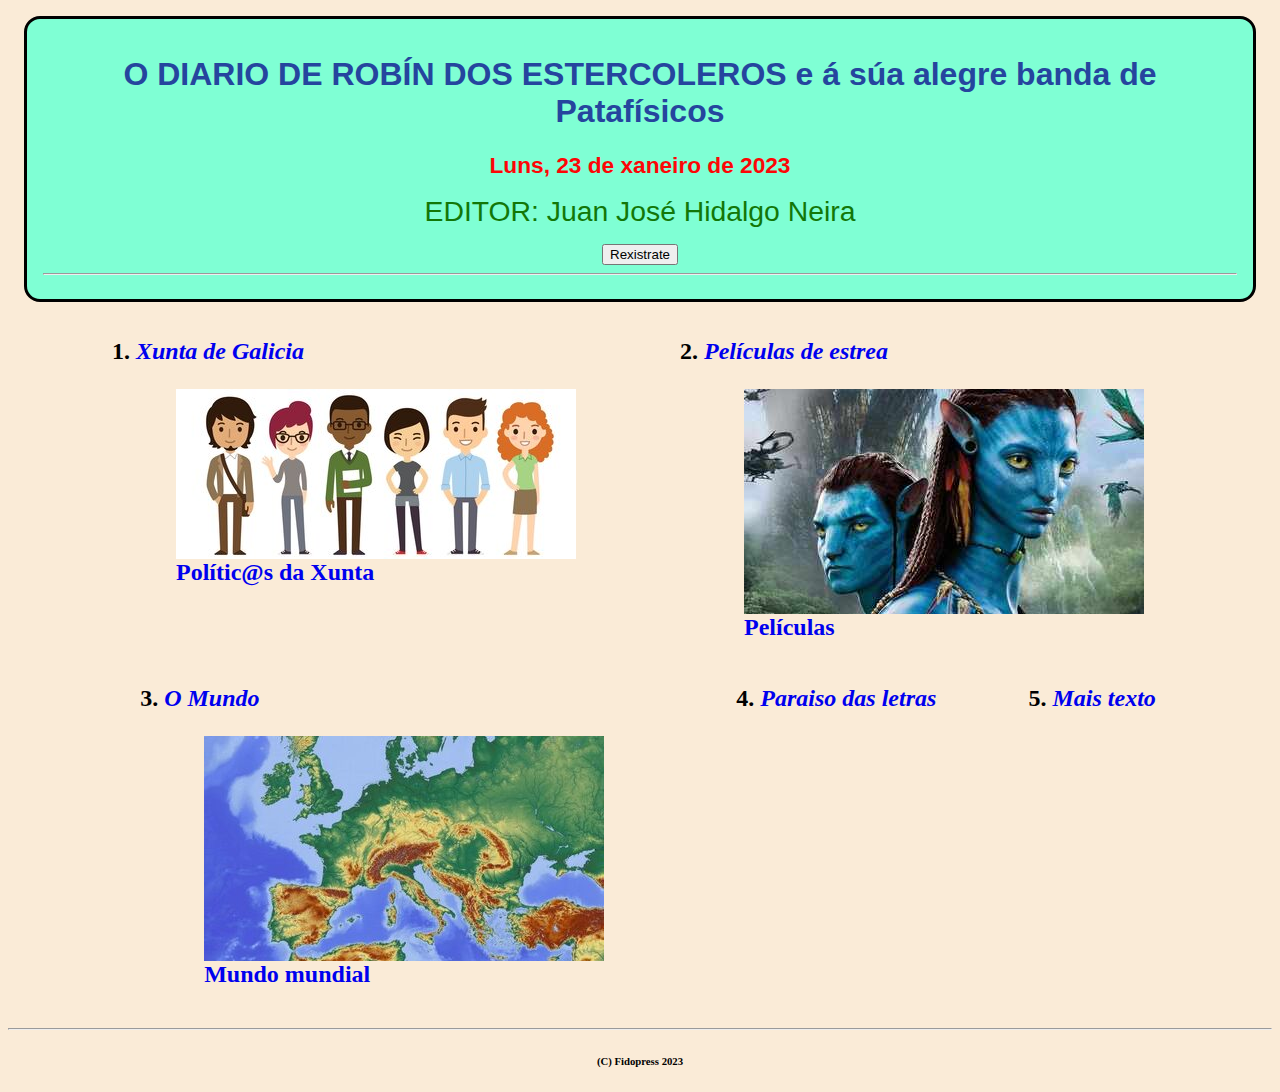
<file: index.html>
<!DOCTYPE html>
<html lang="en">
<head>
    <meta charset="UTF-8">
    <meta http-equiv="X-UA-Compatible" content="IE=edge">
    <meta name="viewport" content="width=device-width, initial-scale=1.0">
    <link rel="stylesheet" href="style.css">
    <title>Portada</title>
</head>
<body>
    <main>

        <header>
        <h1>O DIARIO DE ROBÍN DOS ESTERCOLEROS e á súa alegre banda de Patafísicos</h1>
        <p><time datetime="2023-01-23"> Luns, 23 de xaneiro de 2023</time></p>
        <p><author class="ED">EDITOR: Juan José Hidalgo Neira</author></p>
            <a href="rexistro.html"><button>Rexistrate</button></a>
        <hr/>
        </header>

        <nav>
        <ol class="lista">
            <article>
                <h2><li><a href="nova1.html">Xunta de Galicia
                    <figure>
                        <img src="./personas.jpeg"
                             alt="Xente">
                        <figcaption>Polític@s da Xunta</figcaption>
                    </figure>
                </a></li></h2>
                
            </article>

            <article>
                <h2><li><a href="nova2.html">Películas de estrea
                    <figure>
                        <img src="./peli.jpg"
                             alt="Avatar">
                        <figcaption>Películas</figcaption>
                    </figure>
                </a></li></h2>
                
            </article>
         
            <article>
                <h2><li><a href="nova3.html">O Mundo
                    <figure>
                        <img src="./mapa.jpg"
                             alt="mapa">
                        <figcaption>Mundo mundial</figcaption>
                    </figure>
                </a></li></h2>
               
            </article>

            <article>
                <h2><li><a href="nova4.html"> Paraiso das letras</a></h2></li>
            </article>
            
            <article>
                <h2><li><a href="nova5.html"> Mais texto</a></h2></li>
            </article>

        </ol>

    </nav>  

        
    </main>

    <footer>
        <hr/>
        <h6>(C) Fidopress 2023</h6>
    </footer>
    
</body>
</html>
</file>
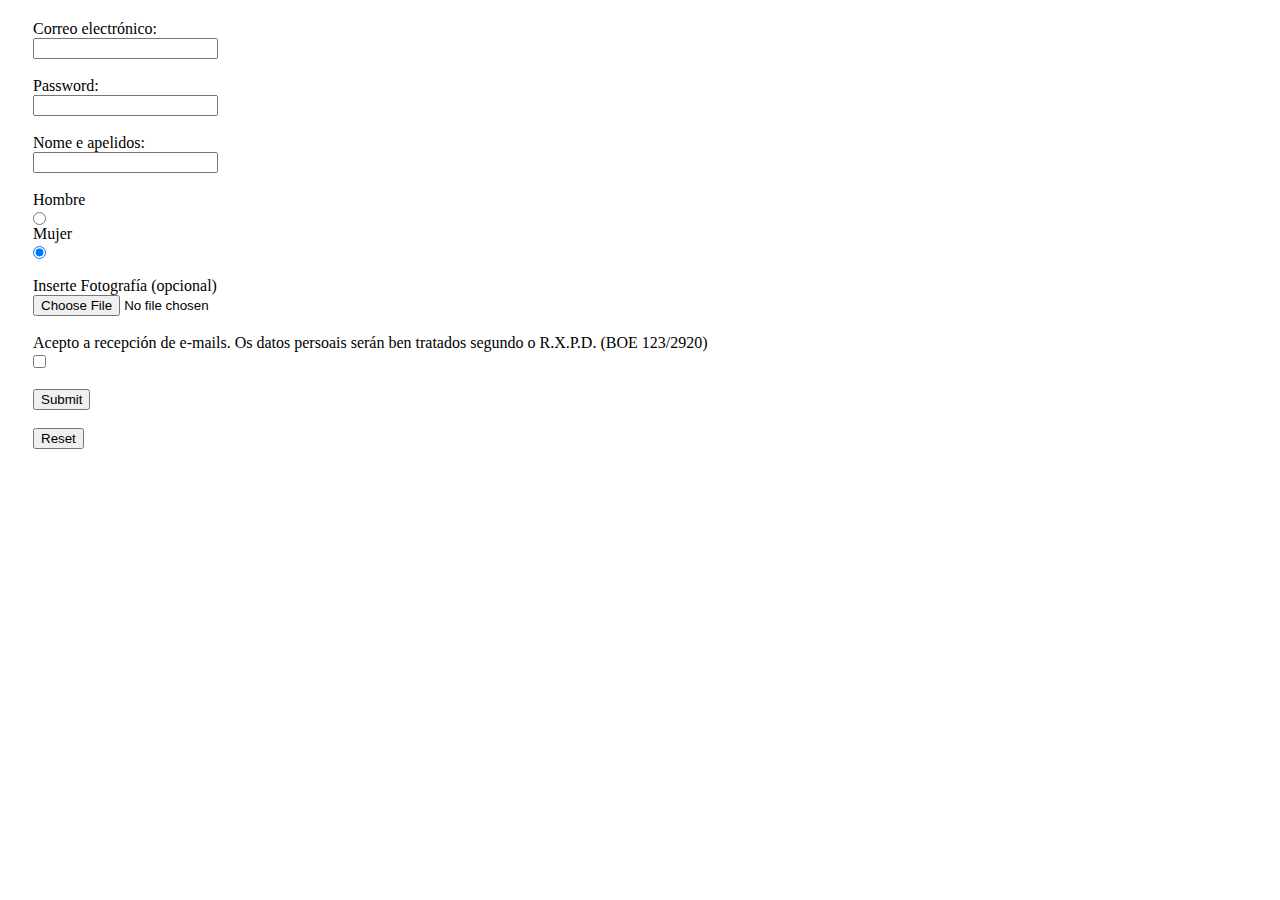
<file: alta.html>
<!DOCTYPE html>
<html lang="en">
<head>
    <meta charset="UTF-8">
    <meta http-equiv="X-UA-Compatible" content="IE=edge">
    <meta name="viewport" content="width=device-width, initial-scale=1.0">
    <title>Formulario de Alta</title>
    <link rel="stylesheet" href="styleRex.css">
</head>
<body>
    <form name="alta">
        <label for="correo">Correo electrónico:</label>
        <input type="email" required name="correo"></input>
        <br/>
        <label for="clave">Password:</label>
        <input type="password" required id="clave" name="clave"></input>
        <br/>
        <label for="nome">Nome e apelidos:</label>
        <input type="text" required name="nome"></input>
        <br/>
        
        Hombre <input type="radio" name="sexo" value="hombre"> Mujer<input type="radio" checked name="sexo" value="mujer">
        <br/>

        Inserte Fotografía (opcional) <input name="foto" type="file"></input>
        <br/>

        Acepto a recepción de e-mails. Os datos persoais serán ben tratados segundo o R.X.P.D. (BOE 123/2920) <input name="e" type="checkbox">
        <br/>

        <input type="submit"></input>
        <br/>
        <input type="reset"></input>
    
    </form>
</body>
</html>
</file>
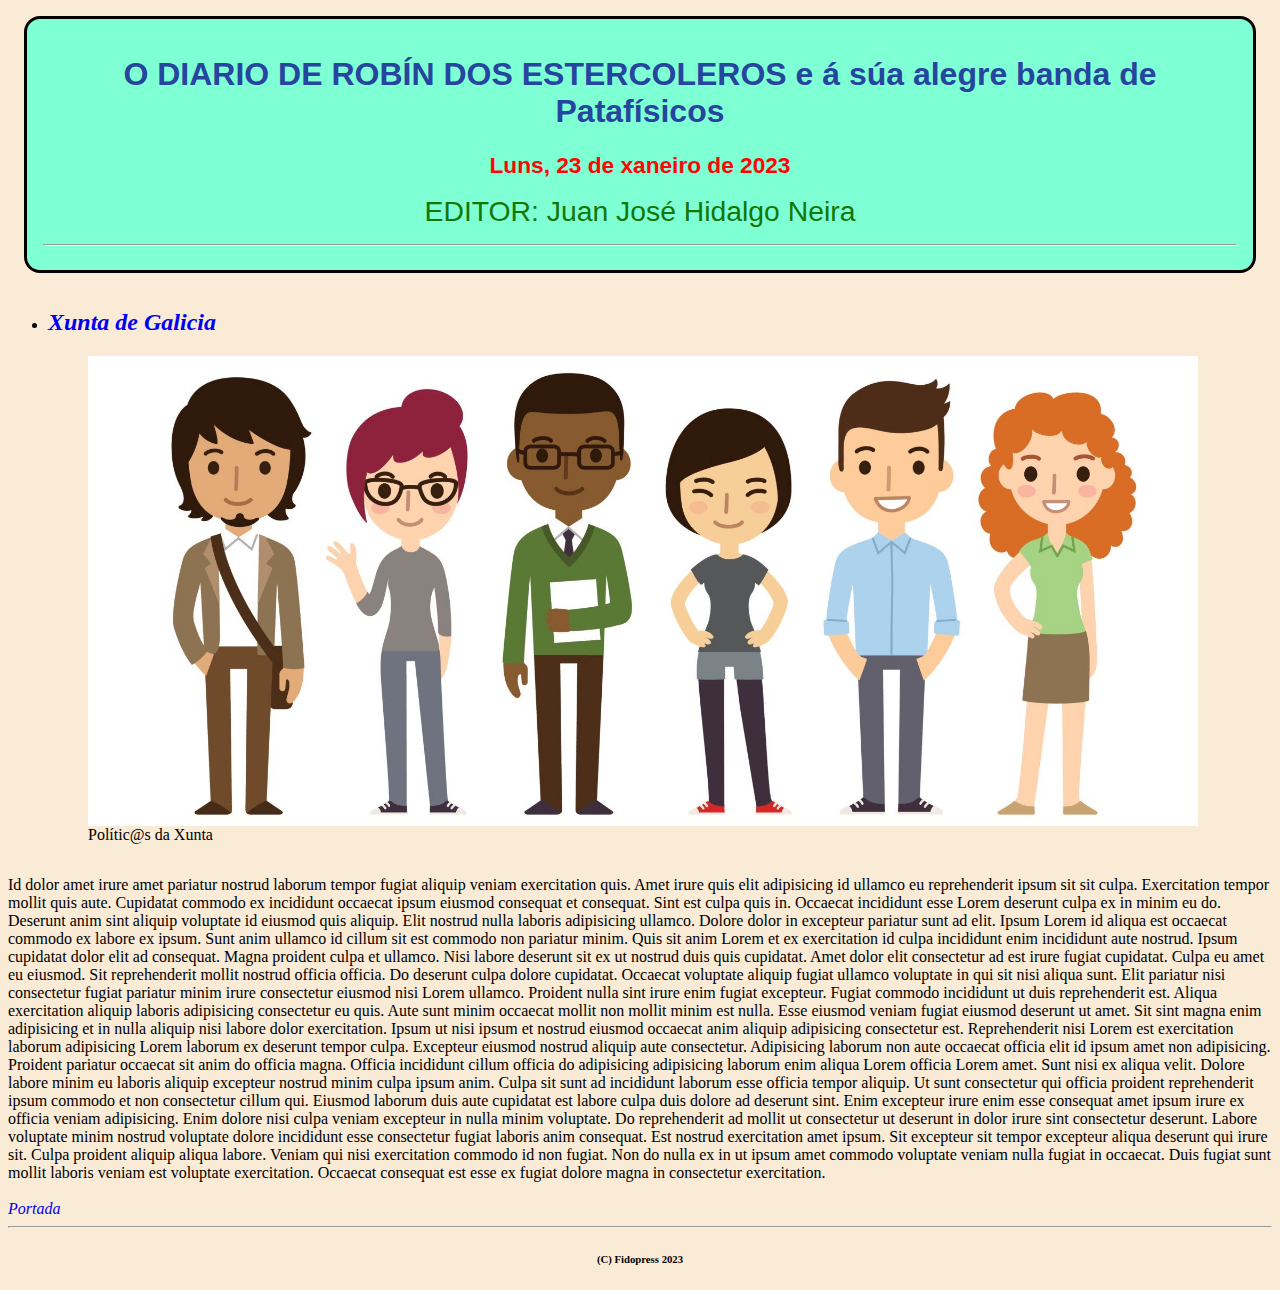
<file: nova1.html>
<!DOCTYPE html>
<html lang="en">
<head>
    <meta charset="UTF-8">
    <meta http-equiv="X-UA-Compatible" content="IE=edge">
    <meta name="viewport" content="width=device-width, initial-scale=1.0">
    <link rel="stylesheet" href="style.css">
    <title>Xunteiros</title>
</head>
<body>
        <main>
    
            <header>
                <h1>O DIARIO DE ROBÍN DOS ESTERCOLEROS e á súa alegre banda de Patafísicos</h1>
                <p><time datetime="2023-01-23"> Luns, 23 de xaneiro de 2023</time></p>
                <p><author class="ED">EDITOR: Juan José Hidalgo Neira</author>
                <hr/>
            </header>
        
            
                <ul class="lista">
                    <article>
                        <li><h2><a href="nova1.html">Xunta de Galicia</a></h2></li>
                        <figure>
                        <img src="./personasG.jpeg" width="97%" height="97%"
                            alt="Xente">
                        <figcaption>Polític@s da Xunta</figcaption>
                        </figure>
                    </article>
                </ul>  
            
            
            <div>
                Id dolor amet irure amet pariatur nostrud laborum tempor fugiat aliquip veniam exercitation quis. Amet irure quis elit adipisicing id ullamco eu reprehenderit ipsum sit sit culpa. Exercitation tempor mollit quis aute. Cupidatat commodo ex incididunt occaecat ipsum eiusmod consequat et consequat. Sint est culpa quis in.

Occaecat incididunt esse Lorem deserunt culpa ex in minim eu do. Deserunt anim sint aliquip voluptate id eiusmod quis aliquip. Elit nostrud nulla laboris adipisicing ullamco. Dolore dolor in excepteur pariatur sunt ad elit. Ipsum Lorem id aliqua est occaecat commodo ex labore ex ipsum.

Sunt anim ullamco id cillum sit est commodo non pariatur minim. Quis sit anim Lorem et ex exercitation id culpa incididunt enim incididunt aute nostrud. Ipsum cupidatat dolor elit ad consequat.

Magna proident culpa et ullamco. Nisi labore deserunt sit ex ut nostrud duis quis cupidatat. Amet dolor elit consectetur ad est irure fugiat cupidatat. Culpa eu amet eu eiusmod. Sit reprehenderit mollit nostrud officia officia. Do deserunt culpa dolore cupidatat.

Occaecat voluptate aliquip fugiat ullamco voluptate in qui sit nisi aliqua sunt. Elit pariatur nisi consectetur fugiat pariatur minim irure consectetur eiusmod nisi Lorem ullamco. Proident nulla sint irure enim fugiat excepteur. Fugiat commodo incididunt ut duis reprehenderit est. Aliqua exercitation aliquip laboris adipisicing consectetur eu quis.

Aute sunt minim occaecat mollit non mollit minim est nulla. Esse eiusmod veniam fugiat eiusmod deserunt ut amet. Sit sint magna enim adipisicing et in nulla aliquip nisi labore dolor exercitation. Ipsum ut nisi ipsum et nostrud eiusmod occaecat anim aliquip adipisicing consectetur est.

Reprehenderit nisi Lorem est exercitation laborum adipisicing Lorem laborum ex deserunt tempor culpa. Excepteur eiusmod nostrud aliquip aute consectetur. Adipisicing laborum non aute occaecat officia elit id ipsum amet non adipisicing. Proident pariatur occaecat sit anim do officia magna.

Officia incididunt cillum officia do adipisicing adipisicing laborum enim aliqua Lorem officia Lorem amet. Sunt nisi ex aliqua velit. Dolore labore minim eu laboris aliquip excepteur nostrud minim culpa ipsum anim. Culpa sit sunt ad incididunt laborum esse officia tempor aliquip. Ut sunt consectetur qui officia proident reprehenderit ipsum commodo et non consectetur cillum qui. Eiusmod laborum duis aute cupidatat est labore culpa duis dolore ad deserunt sint. Enim excepteur irure enim esse consequat amet ipsum irure ex officia veniam adipisicing.

Enim dolore nisi culpa veniam excepteur in nulla minim voluptate. Do reprehenderit ad mollit ut consectetur ut deserunt in dolor irure sint consectetur deserunt. Labore voluptate minim nostrud voluptate dolore incididunt esse consectetur fugiat laboris anim consequat. Est nostrud exercitation amet ipsum. Sit excepteur sit tempor excepteur aliqua deserunt qui irure sit. Culpa proident aliquip aliqua labore.

Veniam qui nisi exercitation commodo id non fugiat. Non do nulla ex in ut ipsum amet commodo voluptate veniam nulla fugiat in occaecat. Duis fugiat sunt mollit laboris veniam est voluptate exercitation. Occaecat consequat est esse ex fugiat dolore magna in consectetur exercitation.
            </div>

            <br/>

    <a href="index.html">Portada</a>

    <footer>
        <hr/>
        <h6>(C) Fidopress 2023</h6>
    </footer>
    
</body>
</html>
</file>
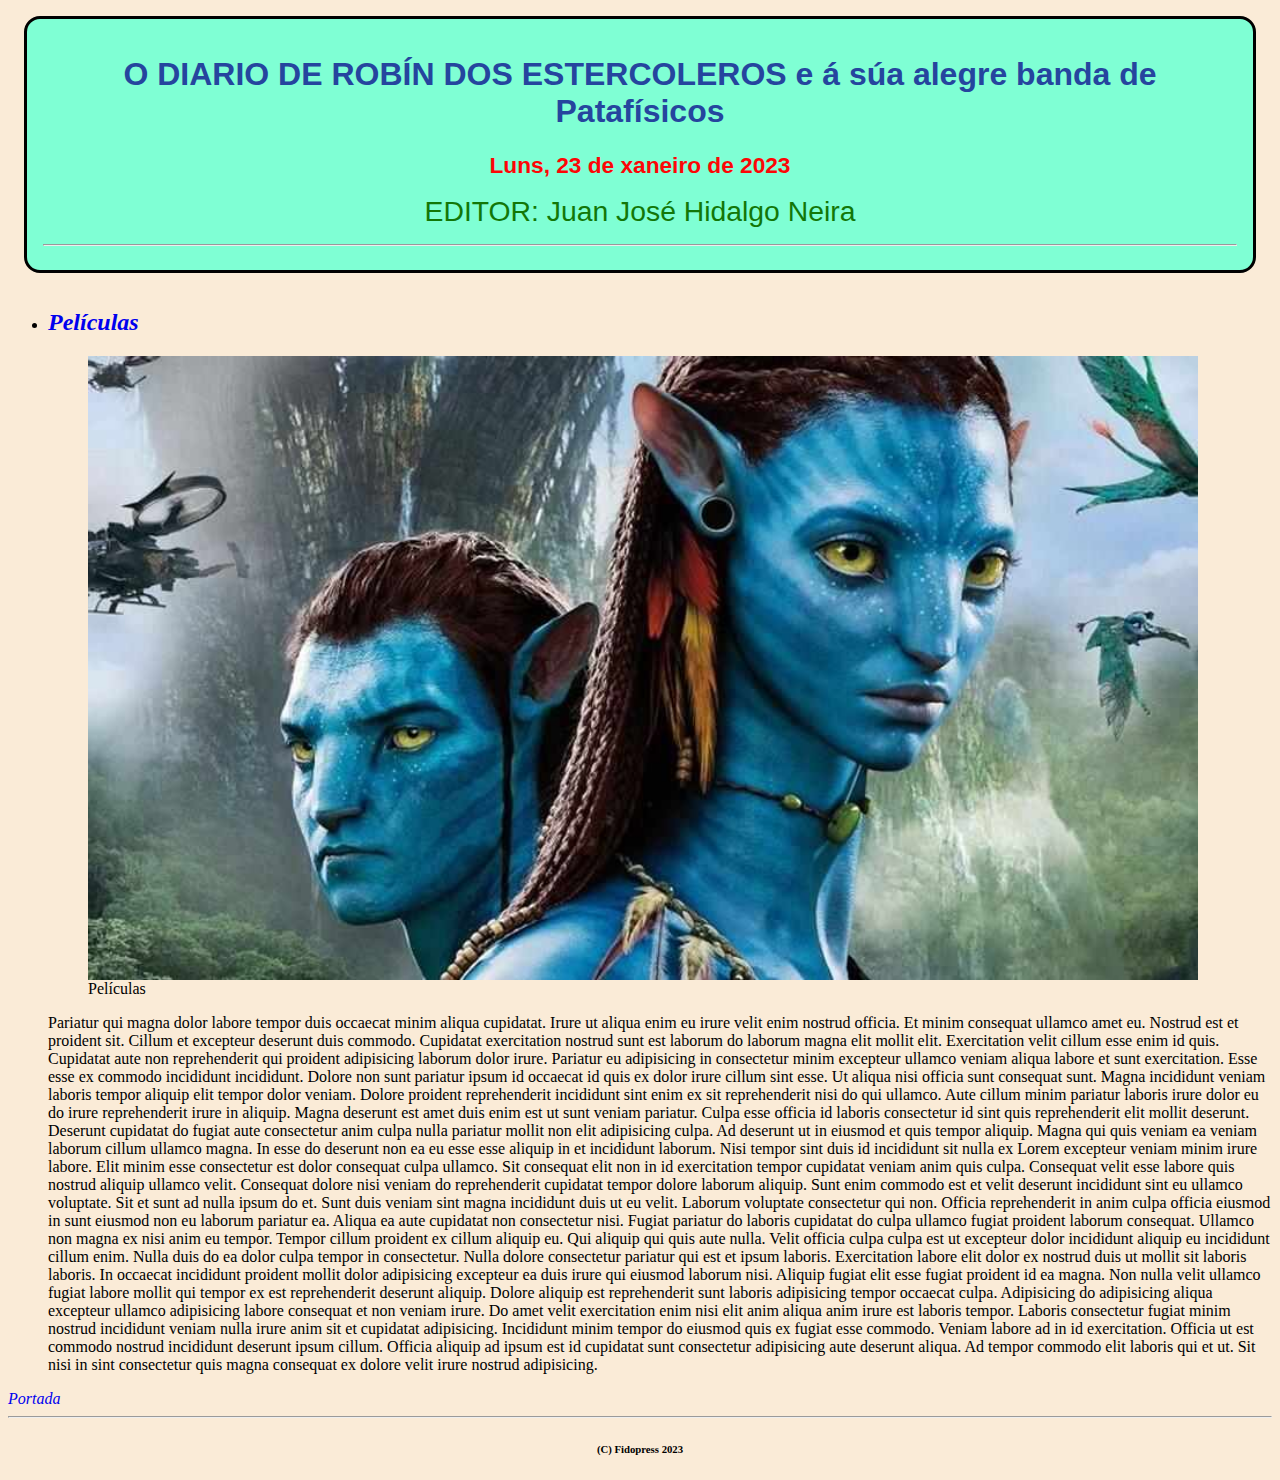
<file: nova2.html>
<!DOCTYPE html>
<html lang="en">
<head>
    <meta charset="UTF-8">
    <meta http-equiv="X-UA-Compatible" content="IE=edge">
    <meta name="viewport" content="width=device-width, initial-scale=1.0">
    <link rel="stylesheet" href="style.css">
    <title>Pelis</title>
</head>
<body>
    <main>
    
        <header>
            <h1>O DIARIO DE ROBÍN DOS ESTERCOLEROS e á súa alegre banda de Patafísicos</h1>
            <p><time datetime="2023-01-23"> Luns, 23 de xaneiro de 2023</time></p>
            <p><author class="ED">EDITOR: Juan José Hidalgo Neira</author>
            <hr/>
        </header>
    
        <div>
            <ul class="lista">
                <article>
                    <li><h2><a href="nova2.html">Películas</a></h2></li>
                    <figure>
                    <img src="./pelig.jpg" width="97%" height="97%"
                        alt="Avatar">
                    <figcaption>Películas</figcaption>
                    </figure>
                    Pariatur qui magna dolor labore tempor duis occaecat minim aliqua cupidatat. Irure ut aliqua enim eu irure velit enim nostrud officia. Et minim consequat ullamco amet eu. Nostrud est et proident sit. Cillum et excepteur deserunt duis commodo. Cupidatat exercitation nostrud sunt est laborum do laborum magna elit mollit elit.

Exercitation velit cillum esse enim id quis. Cupidatat aute non reprehenderit qui proident adipisicing laborum dolor irure. Pariatur eu adipisicing in consectetur minim excepteur ullamco veniam aliqua labore et sunt exercitation. Esse esse ex commodo incididunt incididunt. Dolore non sunt pariatur ipsum id occaecat id quis ex dolor irure cillum sint esse.

Ut aliqua nisi officia sunt consequat sunt. Magna incididunt veniam laboris tempor aliquip elit tempor dolor veniam. Dolore proident reprehenderit incididunt sint enim ex sit reprehenderit nisi do qui ullamco. Aute cillum minim pariatur laboris irure dolor eu do irure reprehenderit irure in aliquip. Magna deserunt est amet duis enim est ut sunt veniam pariatur. Culpa esse officia id laboris consectetur id sint quis reprehenderit elit mollit deserunt.

Deserunt cupidatat do fugiat aute consectetur anim culpa nulla pariatur mollit non elit adipisicing culpa. Ad deserunt ut in eiusmod et quis tempor aliquip. Magna qui quis veniam ea veniam laborum cillum ullamco magna. In esse do deserunt non ea eu esse esse aliquip in et incididunt laborum. Nisi tempor sint duis id incididunt sit nulla ex Lorem excepteur veniam minim irure labore. Elit minim esse consectetur est dolor consequat culpa ullamco. Sit consequat elit non in id exercitation tempor cupidatat veniam anim quis culpa.

Consequat velit esse labore quis nostrud aliquip ullamco velit. Consequat dolore nisi veniam do reprehenderit cupidatat tempor dolore laborum aliquip. Sunt enim commodo est et velit deserunt incididunt sint eu ullamco voluptate. Sit et sunt ad nulla ipsum do et.

Sunt duis veniam sint magna incididunt duis ut eu velit. Laborum voluptate consectetur qui non. Officia reprehenderit in anim culpa officia eiusmod in sunt eiusmod non eu laborum pariatur ea. Aliqua ea aute cupidatat non consectetur nisi.

Fugiat pariatur do laboris cupidatat do culpa ullamco fugiat proident laborum consequat. Ullamco non magna ex nisi anim eu tempor. Tempor cillum proident ex cillum aliquip eu. Qui aliquip qui quis aute nulla. Velit officia culpa culpa est ut excepteur dolor incididunt aliquip eu incididunt cillum enim. Nulla duis do ea dolor culpa tempor in consectetur.

Nulla dolore consectetur pariatur qui est et ipsum laboris. Exercitation labore elit dolor ex nostrud duis ut mollit sit laboris laboris. In occaecat incididunt proident mollit dolor adipisicing excepteur ea duis irure qui eiusmod laborum nisi.

Aliquip fugiat elit esse fugiat proident id ea magna. Non nulla velit ullamco fugiat labore mollit qui tempor ex est reprehenderit deserunt aliquip. Dolore aliquip est reprehenderit sunt laboris adipisicing tempor occaecat culpa. Adipisicing do adipisicing aliqua excepteur ullamco adipisicing labore consequat et non veniam irure. Do amet velit exercitation enim nisi elit anim aliqua anim irure est laboris tempor.

Laboris consectetur fugiat minim nostrud incididunt veniam nulla irure anim sit et cupidatat adipisicing. Incididunt minim tempor do eiusmod quis ex fugiat esse commodo. Veniam labore ad in id exercitation. Officia ut est commodo nostrud incididunt deserunt ipsum cillum. Officia aliquip ad ipsum est id cupidatat sunt consectetur adipisicing aute deserunt aliqua. Ad tempor commodo elit laboris qui et ut. Sit nisi in sint consectetur quis magna consequat ex dolore velit irure nostrud adipisicing.
                </article>
            </ul>  
        </div>    

<a href="index.html">Portada</a>

<footer>
    <hr/>
    <h6>(C) Fidopress 2023</h6>
</footer>

</body>
</html>
</file>
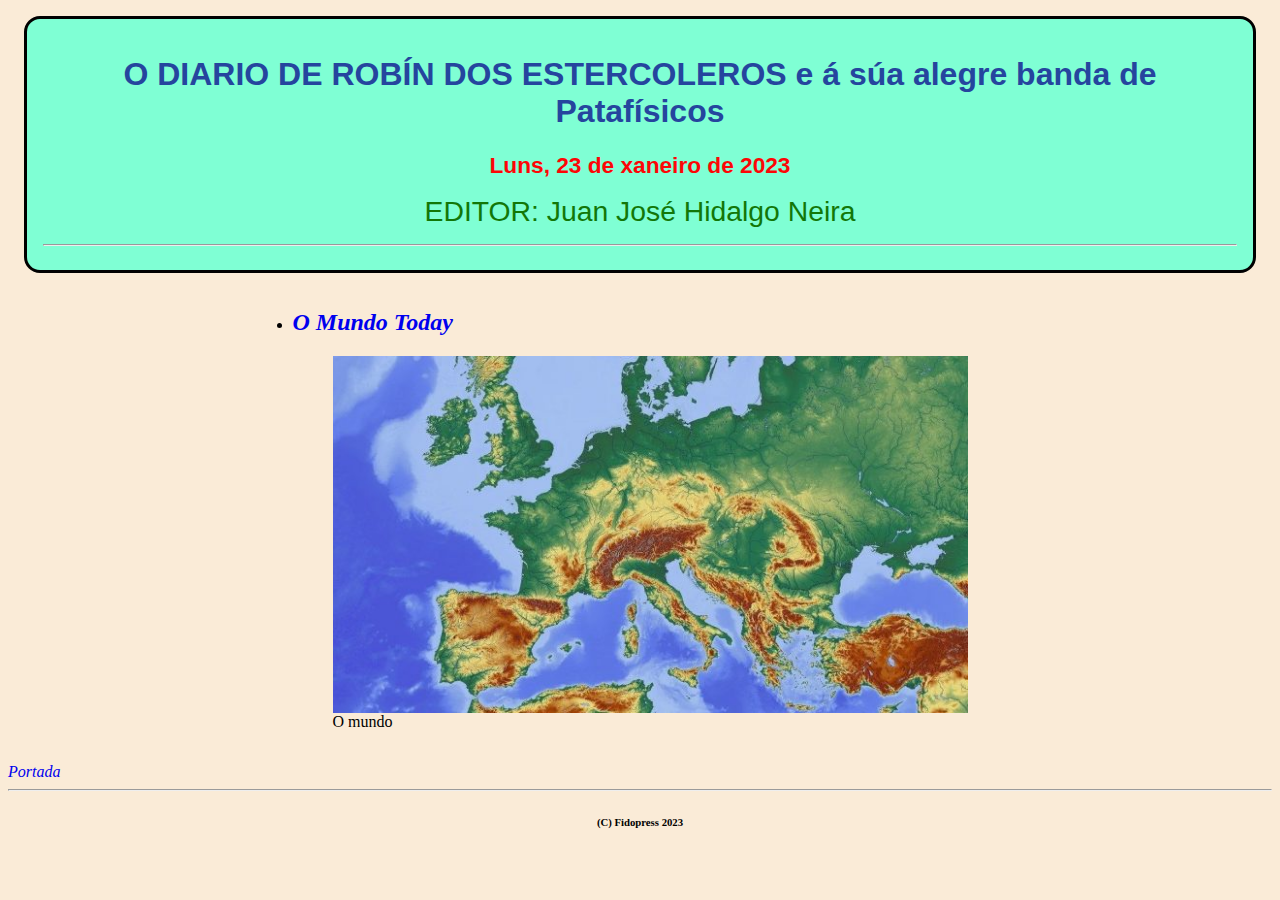
<file: nova3.html>
<!DOCTYPE html>
<html lang="en">
<head>
    <meta charset="UTF-8">
    <meta http-equiv="X-UA-Compatible" content="IE=edge">
    <meta name="viewport" content="width=device-width, initial-scale=1.0">
    <link rel="stylesheet" href="style.css">
    <title>Mapa</title>
</head>
<body>
    <main>
    
        <header>
            <h1>O DIARIO DE ROBÍN DOS ESTERCOLEROS e á súa alegre banda de Patafísicos</h1>
            <p><time datetime="2023-01-23"> Luns, 23 de xaneiro de 2023</time></p>
            <p><author class="ED">EDITOR: Juan José Hidalgo Neira</author>
            <hr/>
        </header>
    
        <div>
            <ul class="lista">
                <article>
                    <li><h2><a href="nova3.html">O Mundo Today</a></h2></li>
                    <figure>
                    <img src="./mapaG.jpg" width="97%" height="97%"
                        alt="Mapa">
                    <figcaption>O mundo</figcaption>
                    </figure>
                </article>
            </ul>      
        </div>

        <a href="index.html">Portada</a>

<footer>
    <hr/>
    <h6>(C) Fidopress 2023</h6>
</footer>




</body>
</html>
</file>
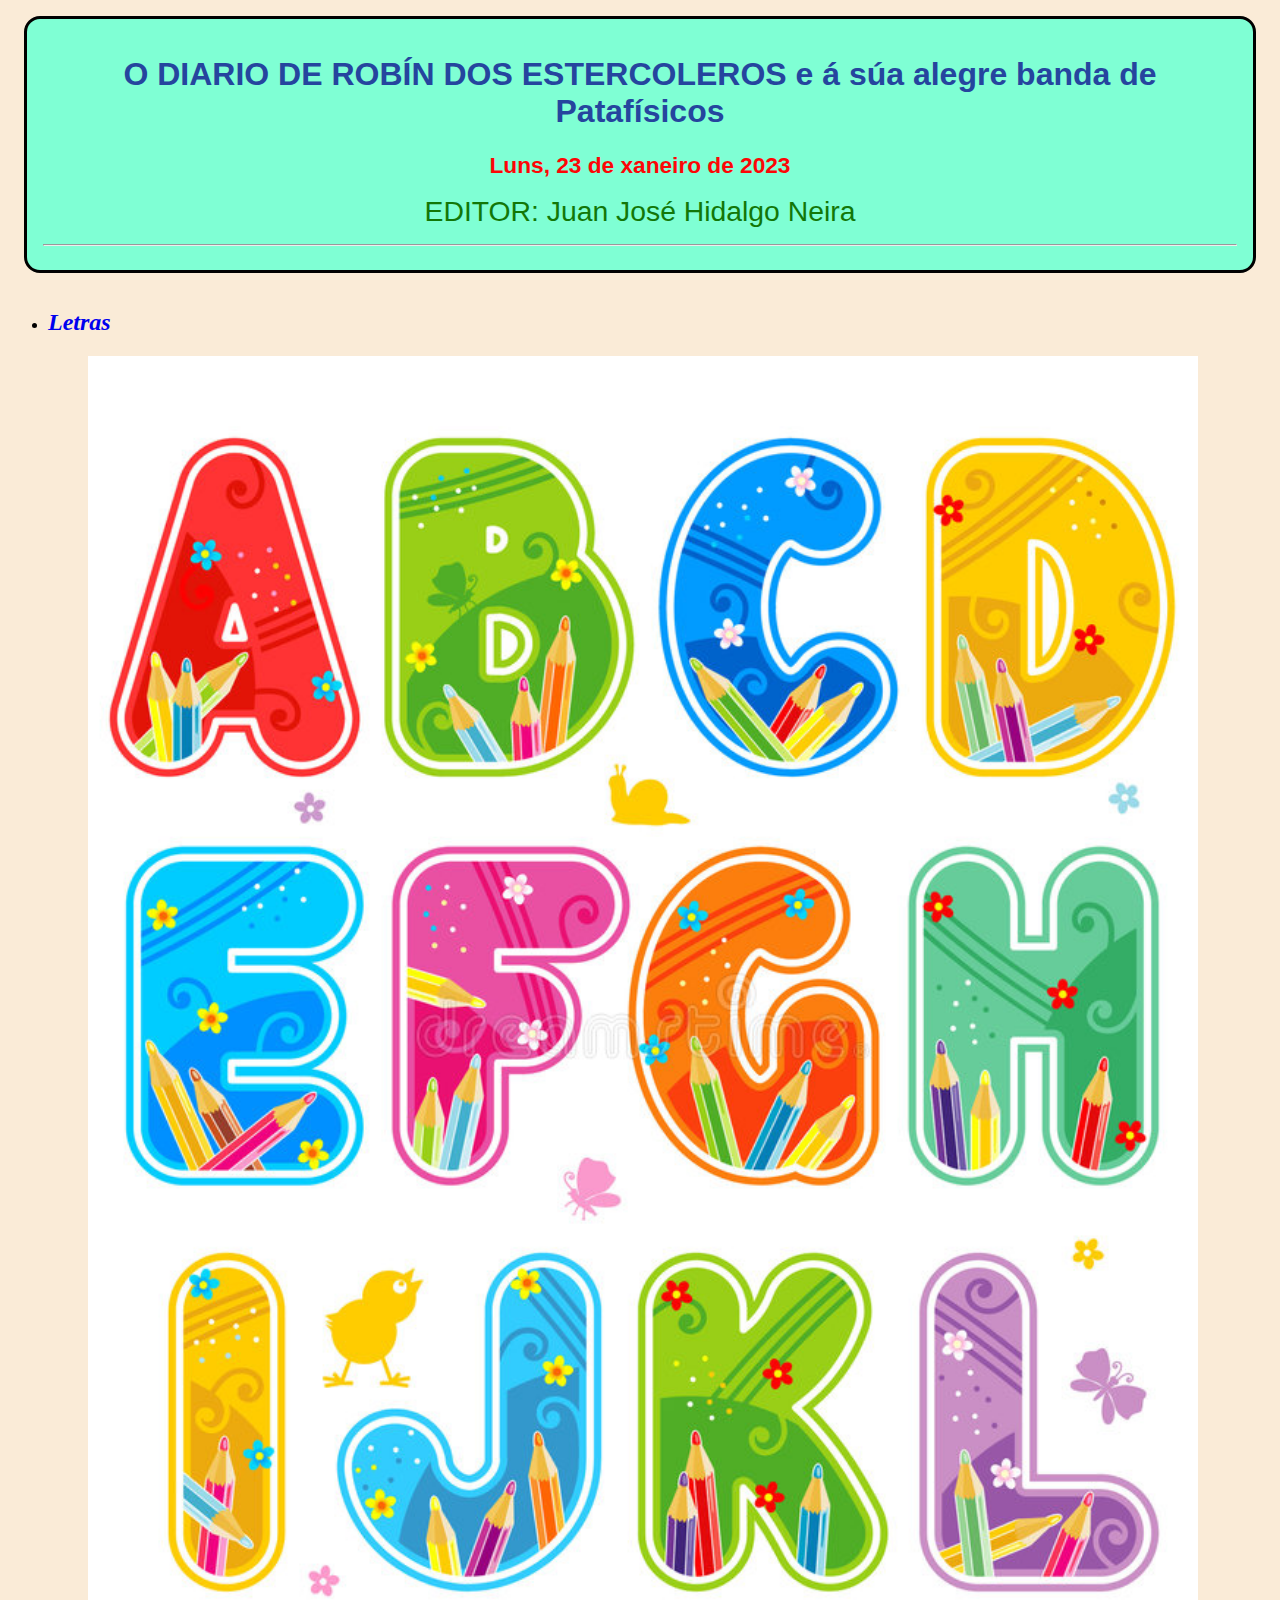
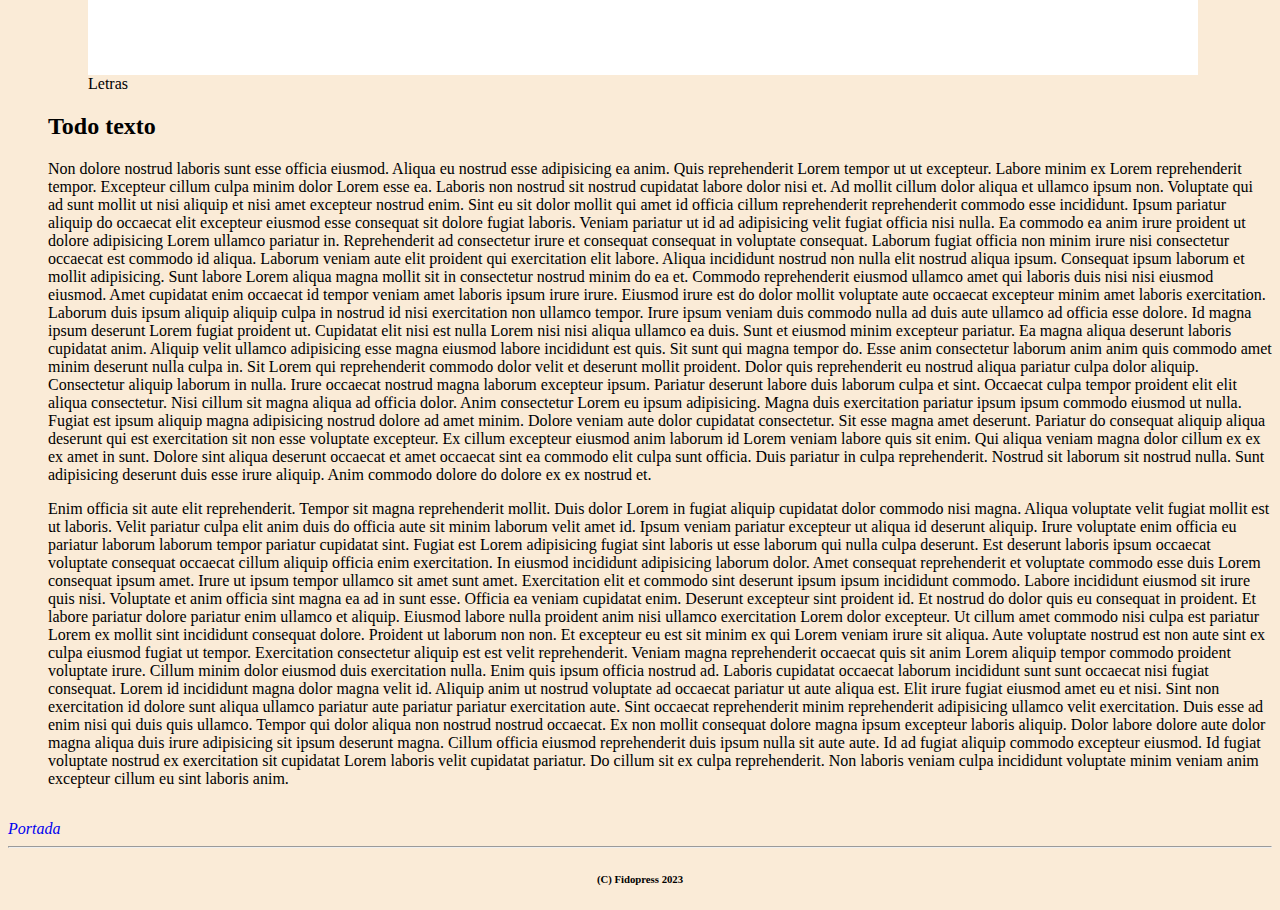
<file: nova4.html>
<!DOCTYPE html>
<html lang="en">
<head>
    <meta charset="UTF-8">
    <meta http-equiv="X-UA-Compatible" content="IE=edge">
    <meta name="viewport" content="width=device-width, initial-scale=1.0">
    <link rel="stylesheet" href="style.css">
    <title>Letras</title>
</head>
<body>
    <main>
    
        <header>
            <h1>O DIARIO DE ROBÍN DOS ESTERCOLEROS e á súa alegre banda de Patafísicos</h1>
            <p><time datetime="2023-01-23"> Luns, 23 de xaneiro de 2023</time></p>
            <p><author class="ED">EDITOR: Juan José Hidalgo Neira</author>
            <hr/>
        </header>

        <div>
            <ul class="lista">
                <article>
                    
                    <li><h2><a href="nova4.html">Letras</a></h2></li>    
                        <figure>
                        <img src="./letrasG.jpg" width="97%" height="97%"
                            alt="Letras">
                        <figcaption>Letras</figcaption>
                        </figure>
            
                    <h2>Todo texto</h2>
                    <p>
                      Non dolore nostrud laboris sunt esse officia eiusmod. Aliqua eu nostrud esse adipisicing ea anim. Quis reprehenderit Lorem tempor ut ut excepteur. Labore minim ex Lorem reprehenderit tempor. Excepteur cillum culpa minim dolor Lorem esse ea.

Laboris non nostrud sit nostrud cupidatat labore dolor nisi et. Ad mollit cillum dolor aliqua et ullamco ipsum non. Voluptate qui ad sunt mollit ut nisi aliquip et nisi amet excepteur nostrud enim. Sint eu sit dolor mollit qui amet id officia cillum reprehenderit reprehenderit commodo esse incididunt. Ipsum pariatur aliquip do occaecat elit excepteur eiusmod esse consequat sit dolore fugiat laboris. Veniam pariatur ut id ad adipisicing velit fugiat officia nisi nulla. Ea commodo ea anim irure proident ut dolore adipisicing Lorem ullamco pariatur in.

Reprehenderit ad consectetur irure et consequat consequat in voluptate consequat. Laborum fugiat officia non minim irure nisi consectetur occaecat est commodo id aliqua. Laborum veniam aute elit proident qui exercitation elit labore. Aliqua incididunt nostrud non nulla elit nostrud aliqua ipsum. Consequat ipsum laborum et mollit adipisicing.

Sunt labore Lorem aliqua magna mollit sit in consectetur nostrud minim do ea et. Commodo reprehenderit eiusmod ullamco amet qui laboris duis nisi nisi eiusmod eiusmod. Amet cupidatat enim occaecat id tempor veniam amet laboris ipsum irure irure. Eiusmod irure est do dolor mollit voluptate aute occaecat excepteur minim amet laboris exercitation. Laborum duis ipsum aliquip aliquip culpa in nostrud id nisi exercitation non ullamco tempor. Irure ipsum veniam duis commodo nulla ad duis aute ullamco ad officia esse dolore.

Id magna ipsum deserunt Lorem fugiat proident ut. Cupidatat elit nisi est nulla Lorem nisi nisi aliqua ullamco ea duis. Sunt et eiusmod minim excepteur pariatur.

Ea magna aliqua deserunt laboris cupidatat anim. Aliquip velit ullamco adipisicing esse magna eiusmod labore incididunt est quis. Sit sunt qui magna tempor do. Esse anim consectetur laborum anim anim quis commodo amet minim deserunt nulla culpa in. Sit Lorem qui reprehenderit commodo dolor velit et deserunt mollit proident.

Dolor quis reprehenderit eu nostrud aliqua pariatur culpa dolor aliquip. Consectetur aliquip laborum in nulla. Irure occaecat nostrud magna laborum excepteur ipsum. Pariatur deserunt labore duis laborum culpa et sint. Occaecat culpa tempor proident elit elit aliqua consectetur.

Nisi cillum sit magna aliqua ad officia dolor. Anim consectetur Lorem eu ipsum adipisicing. Magna duis exercitation pariatur ipsum ipsum commodo eiusmod ut nulla.

Fugiat est ipsum aliquip magna adipisicing nostrud dolore ad amet minim. Dolore veniam aute dolor cupidatat consectetur. Sit esse magna amet deserunt. Pariatur do consequat aliquip aliqua deserunt qui est exercitation sit non esse voluptate excepteur. Ex cillum excepteur eiusmod anim laborum id Lorem veniam labore quis sit enim. Qui aliqua veniam magna dolor cillum ex ex ex amet in sunt.

Dolore sint aliqua deserunt occaecat et amet occaecat sint ea commodo elit culpa sunt officia. Duis pariatur in culpa reprehenderit. Nostrud sit laborum sit nostrud nulla. Sunt adipisicing deserunt duis esse irure aliquip. Anim commodo dolore do dolore ex ex nostrud et.  
                    </p>

                    <p>
                        Enim officia sit aute elit reprehenderit. Tempor sit magna reprehenderit mollit. Duis dolor Lorem in fugiat aliquip cupidatat dolor commodo nisi magna.

Aliqua voluptate velit fugiat mollit est ut laboris. Velit pariatur culpa elit anim duis do officia aute sit minim laborum velit amet id. Ipsum veniam pariatur excepteur ut aliqua id deserunt aliquip.

Irure voluptate enim officia eu pariatur laborum laborum tempor pariatur cupidatat sint. Fugiat est Lorem adipisicing fugiat sint laboris ut esse laborum qui nulla culpa deserunt. Est deserunt laboris ipsum occaecat voluptate consequat occaecat cillum aliquip officia enim exercitation.

In eiusmod incididunt adipisicing laborum dolor. Amet consequat reprehenderit et voluptate commodo esse duis Lorem consequat ipsum amet. Irure ut ipsum tempor ullamco sit amet sunt amet. Exercitation elit et commodo sint deserunt ipsum ipsum incididunt commodo.

Labore incididunt eiusmod sit irure quis nisi. Voluptate et anim officia sint magna ea ad in sunt esse. Officia ea veniam cupidatat enim. Deserunt excepteur sint proident id. Et nostrud do dolor quis eu consequat in proident. Et labore pariatur dolore pariatur enim ullamco et aliquip. Eiusmod labore nulla proident anim nisi ullamco exercitation Lorem dolor excepteur.

Ut cillum amet commodo nisi culpa est pariatur Lorem ex mollit sint incididunt consequat dolore. Proident ut laborum non non. Et excepteur eu est sit minim ex qui Lorem veniam irure sit aliqua.

Aute voluptate nostrud est non aute sint ex culpa eiusmod fugiat ut tempor. Exercitation consectetur aliquip est est velit reprehenderit. Veniam magna reprehenderit occaecat quis sit anim Lorem aliquip tempor commodo proident voluptate irure. Cillum minim dolor eiusmod duis exercitation nulla.

Enim quis ipsum officia nostrud ad. Laboris cupidatat occaecat laborum incididunt sunt sunt occaecat nisi fugiat consequat. Lorem id incididunt magna dolor magna velit id. Aliquip anim ut nostrud voluptate ad occaecat pariatur ut aute aliqua est. Elit irure fugiat eiusmod amet eu et nisi. Sint non exercitation id dolore sunt aliqua ullamco pariatur aute pariatur pariatur exercitation aute.

Sint occaecat reprehenderit minim reprehenderit adipisicing ullamco velit exercitation. Duis esse ad enim nisi qui duis quis ullamco. Tempor qui dolor aliqua non nostrud nostrud occaecat.

Ex non mollit consequat dolore magna ipsum excepteur laboris aliquip. Dolor labore dolore aute dolor magna aliqua duis irure adipisicing sit ipsum deserunt magna. Cillum officia eiusmod reprehenderit duis ipsum nulla sit aute aute. Id ad fugiat aliquip commodo excepteur eiusmod. Id fugiat voluptate nostrud ex exercitation sit cupidatat Lorem laboris velit cupidatat pariatur. Do cillum sit ex culpa reprehenderit. Non laboris veniam culpa incididunt voluptate minim veniam anim excepteur cillum eu sint laboris anim.
                     </p>

                </article>
            </ul>      
        </div>
            
                        
                    

<a href="index.html">Portada</a>

<footer>
    <hr/>
    <h6>(C) Fidopress 2023</h6>
</footer>

</body>
</html>
</file>
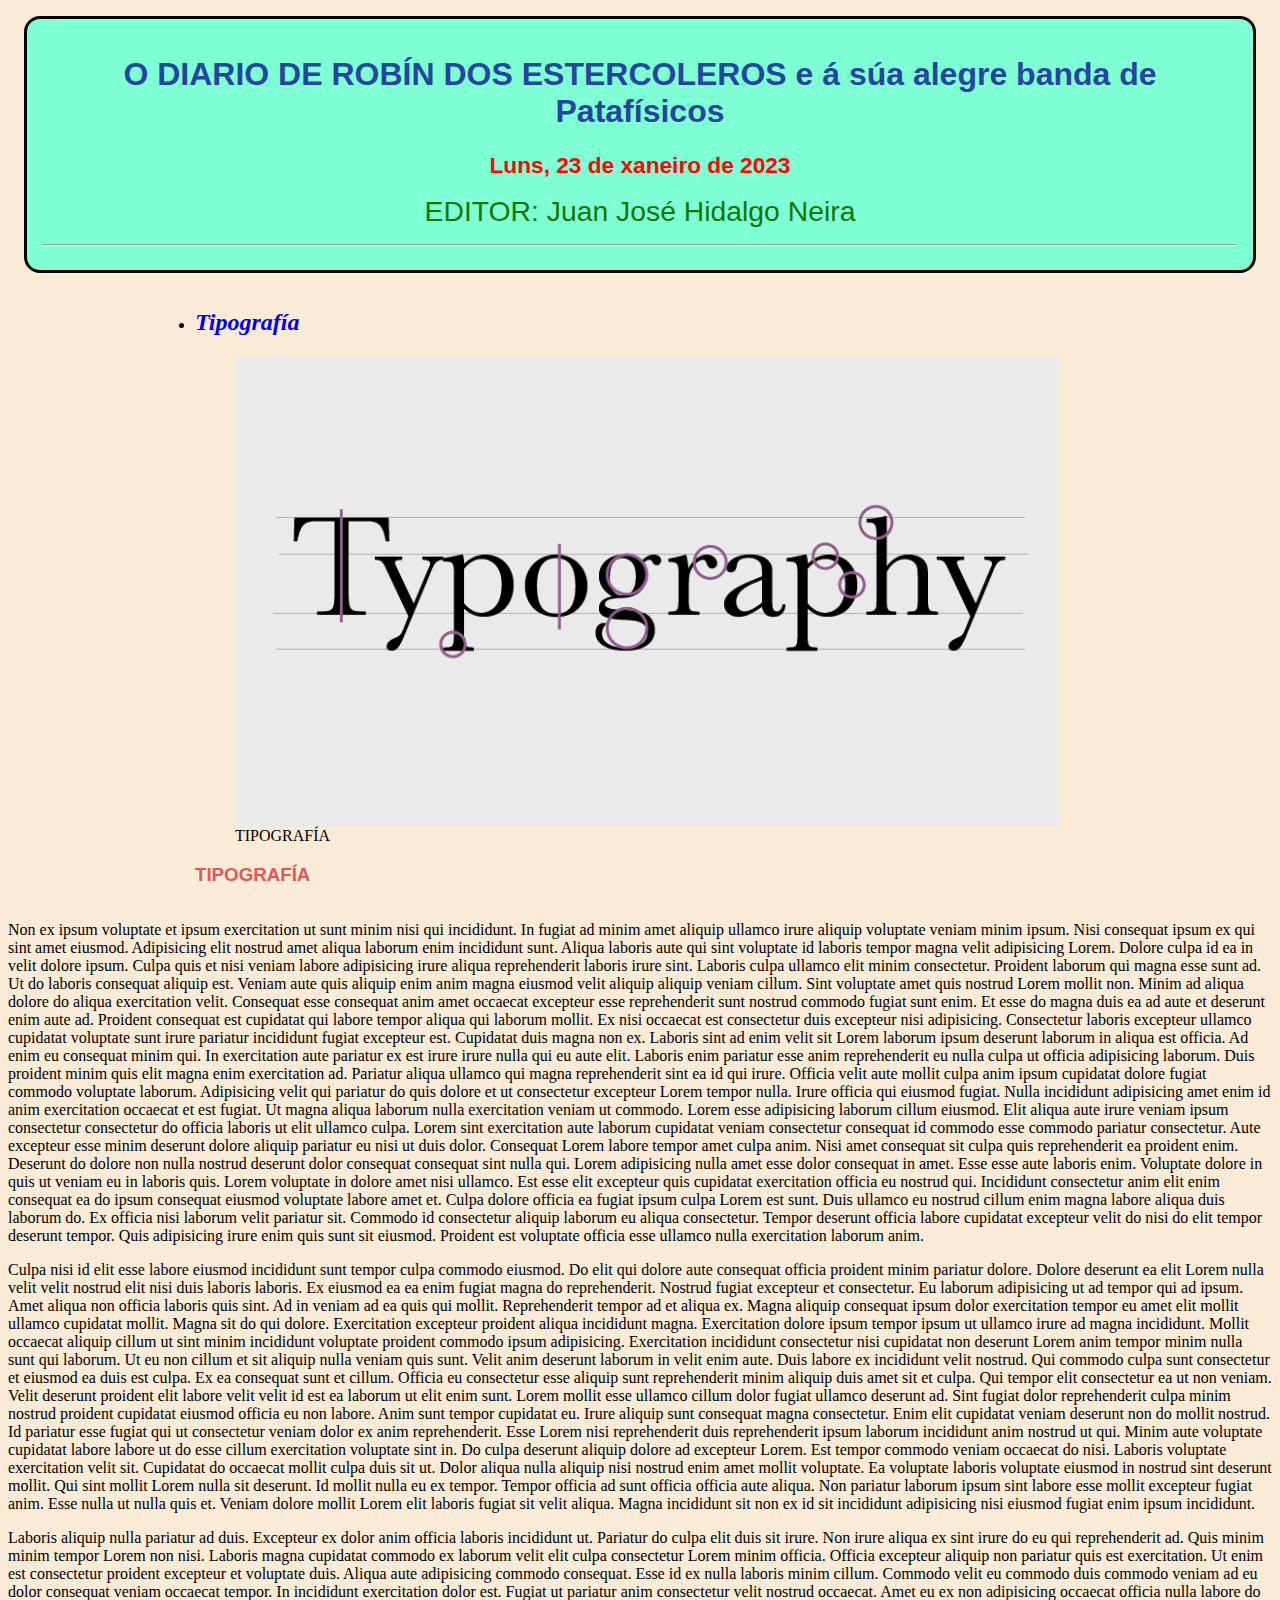
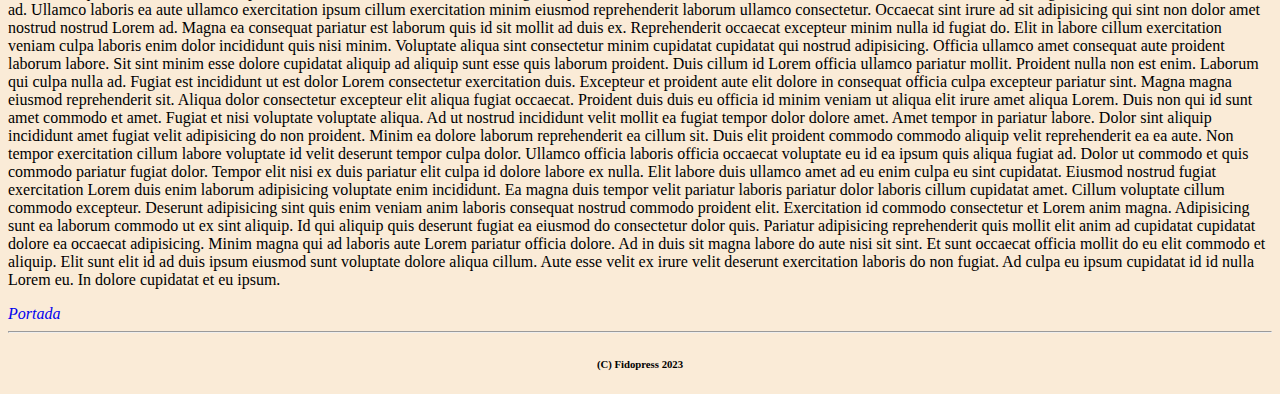
<file: nova5.html>
<!DOCTYPE html>
<html lang="en">
<head>
    <meta charset="UTF-8">
    <meta http-equiv="X-UA-Compatible" content="IE=edge">
    <meta name="viewport" content="width=device-width, initial-scale=1.0">
    <link rel="stylesheet" href="style.css">
    <title>Document</title>
</head>
<body>
    <main>
    
        <header>
            <h1>O DIARIO DE ROBÍN DOS ESTERCOLEROS e á súa alegre banda de Patafísicos</h1>
            <p><time datetime="2023-01-23"> Luns, 23 de xaneiro de 2023</time></p>
            <p><author class="ED">EDITOR: Juan José Hidalgo Neira</author>
            <hr/>
        </header>
    
        <div>
            <ul class="lista">
                <article>
                
                    <li><h2><a href="nova5.html">Tipografía</a></h2></li> 
                
                    <figure>
                        <img src="./tipoG.png" width="97%" height="97%"
                            alt="Tipografía">  
                        <figcaption>TIPOGRAFÍA</figcaption>
                        </figure> 

                    <h3>TIPOGRAFÍA</h3>
                </article>
            </ul>      

            <article>
                <p>
                 Non ex ipsum voluptate et ipsum exercitation ut sunt minim nisi qui incididunt. In fugiat ad minim amet aliquip ullamco irure aliquip voluptate veniam minim ipsum. Nisi consequat ipsum ex qui sint amet eiusmod.

Adipisicing elit nostrud amet aliqua laborum enim incididunt sunt. Aliqua laboris aute qui sint voluptate id laboris tempor magna velit adipisicing Lorem. Dolore culpa id ea in velit dolore ipsum. Culpa quis et nisi veniam labore adipisicing irure aliqua reprehenderit laboris irure sint.

Laboris culpa ullamco elit minim consectetur. Proident laborum qui magna esse sunt ad. Ut do laboris consequat aliquip est. Veniam aute quis aliquip enim anim magna eiusmod velit aliquip aliquip veniam cillum. Sint voluptate amet quis nostrud Lorem mollit non. Minim ad aliqua dolore do aliqua exercitation velit. Consequat esse consequat anim amet occaecat excepteur esse reprehenderit sunt nostrud commodo fugiat sunt enim.

Et esse do magna duis ea ad aute et deserunt enim aute ad. Proident consequat est cupidatat qui labore tempor aliqua qui laborum mollit. Ex nisi occaecat est consectetur duis excepteur nisi adipisicing. Consectetur laboris excepteur ullamco cupidatat voluptate sunt irure pariatur incididunt fugiat excepteur est. Cupidatat duis magna non ex. Laboris sint ad enim velit sit Lorem laborum ipsum deserunt laborum in aliqua est officia. Ad enim eu consequat minim qui.

In exercitation aute pariatur ex est irure irure nulla qui eu aute elit. Laboris enim pariatur esse anim reprehenderit eu nulla culpa ut officia adipisicing laborum. Duis proident minim quis elit magna enim exercitation ad. Pariatur aliqua ullamco qui magna reprehenderit sint ea id qui irure. Officia velit aute mollit culpa anim ipsum cupidatat dolore fugiat commodo voluptate laborum. Adipisicing velit qui pariatur do quis dolore et ut consectetur excepteur Lorem tempor nulla.

Irure officia qui eiusmod fugiat. Nulla incididunt adipisicing amet enim id anim exercitation occaecat et est fugiat. Ut magna aliqua laborum nulla exercitation veniam ut commodo. Lorem esse adipisicing laborum cillum eiusmod. Elit aliqua aute irure veniam ipsum consectetur consectetur do officia laboris ut elit ullamco culpa. Lorem sint exercitation aute laborum cupidatat veniam consectetur consequat id commodo esse commodo pariatur consectetur. Aute excepteur esse minim deserunt dolore aliquip pariatur eu nisi ut duis dolor.

Consequat Lorem labore tempor amet culpa anim. Nisi amet consequat sit culpa quis reprehenderit ea proident enim. Deserunt do dolore non nulla nostrud deserunt dolor consequat consequat sint nulla qui.

Lorem adipisicing nulla amet esse dolor consequat in amet. Esse esse aute laboris enim. Voluptate dolore in quis ut veniam eu in laboris quis. Lorem voluptate in dolore amet nisi ullamco. Est esse elit excepteur quis cupidatat exercitation officia eu nostrud qui. Incididunt consectetur anim elit enim consequat ea do ipsum consequat eiusmod voluptate labore amet et. Culpa dolore officia ea fugiat ipsum culpa Lorem est sunt.

Duis ullamco eu nostrud cillum enim magna labore aliqua duis laborum do. Ex officia nisi laborum velit pariatur sit. Commodo id consectetur aliquip laborum eu aliqua consectetur.

Tempor deserunt officia labore cupidatat excepteur velit do nisi do elit tempor deserunt tempor. Quis adipisicing irure enim quis sunt sit eiusmod. Proident est voluptate officia esse ullamco nulla exercitation laborum anim.   
                </p>
                <p>
                Culpa nisi id elit esse labore eiusmod incididunt sunt tempor culpa commodo eiusmod. Do elit qui dolore aute consequat officia proident minim pariatur dolore. Dolore deserunt ea elit Lorem nulla velit velit nostrud elit nisi duis laboris laboris. Ex eiusmod ea ea enim fugiat magna do reprehenderit. Nostrud fugiat excepteur et consectetur. Eu laborum adipisicing ut ad tempor qui ad ipsum. Amet aliqua non officia laboris quis sint.

Ad in veniam ad ea quis qui mollit. Reprehenderit tempor ad et aliqua ex. Magna aliquip consequat ipsum dolor exercitation tempor eu amet elit mollit ullamco cupidatat mollit. Magna sit do qui dolore.

Exercitation excepteur proident aliqua incididunt magna. Exercitation dolore ipsum tempor ipsum ut ullamco irure ad magna incididunt. Mollit occaecat aliquip cillum ut sint minim incididunt voluptate proident commodo ipsum adipisicing.

Exercitation incididunt consectetur nisi cupidatat non deserunt Lorem anim tempor minim nulla sunt qui laborum. Ut eu non cillum et sit aliquip nulla veniam quis sunt. Velit anim deserunt laborum in velit enim aute. Duis labore ex incididunt velit nostrud. Qui commodo culpa sunt consectetur et eiusmod ea duis est culpa.

Ex ea consequat sunt et cillum. Officia eu consectetur esse aliquip sunt reprehenderit minim aliquip duis amet sit et culpa. Qui tempor elit consectetur ea ut non veniam. Velit deserunt proident elit labore velit velit id est ea laborum ut elit enim sunt.

Lorem mollit esse ullamco cillum dolor fugiat ullamco deserunt ad. Sint fugiat dolor reprehenderit culpa minim nostrud proident cupidatat eiusmod officia eu non labore. Anim sunt tempor cupidatat eu.

Irure aliquip sunt consequat magna consectetur. Enim elit cupidatat veniam deserunt non do mollit nostrud. Id pariatur esse fugiat qui ut consectetur veniam dolor ex anim reprehenderit. Esse Lorem nisi reprehenderit duis reprehenderit ipsum laborum incididunt anim nostrud ut qui.

Minim aute voluptate cupidatat labore labore ut do esse cillum exercitation voluptate sint in. Do culpa deserunt aliquip dolore ad excepteur Lorem. Est tempor commodo veniam occaecat do nisi. Laboris voluptate exercitation velit sit.

Cupidatat do occaecat mollit culpa duis sit ut. Dolor aliqua nulla aliquip nisi nostrud enim amet mollit voluptate. Ea voluptate laboris voluptate eiusmod in nostrud sint deserunt mollit. Qui sint mollit Lorem nulla sit deserunt. Id mollit nulla eu ex tempor. Tempor officia ad sunt officia officia aute aliqua. Non pariatur laborum ipsum sint labore esse mollit excepteur fugiat anim.

Esse nulla ut nulla quis et. Veniam dolore mollit Lorem elit laboris fugiat sit velit aliqua. Magna incididunt sit non ex id sit incididunt adipisicing nisi eiusmod fugiat enim ipsum incididunt.    
                </p>
                <p>
                Laboris aliquip nulla pariatur ad duis. Excepteur ex dolor anim officia laboris incididunt ut. Pariatur do culpa elit duis sit irure. Non irure aliqua ex sint irure do eu qui reprehenderit ad. Quis minim minim tempor Lorem non nisi.

Laboris magna cupidatat commodo ex laborum velit elit culpa consectetur Lorem minim officia. Officia excepteur aliquip non pariatur quis est exercitation. Ut enim est consectetur proident excepteur et voluptate duis. Aliqua aute adipisicing commodo consequat. Esse id ex nulla laboris minim cillum. Commodo velit eu commodo duis commodo veniam ad eu dolor consequat veniam occaecat tempor. In incididunt exercitation dolor est.

Fugiat ut pariatur anim consectetur velit nostrud occaecat. Amet eu ex non adipisicing occaecat officia nulla labore do ad. Ullamco laboris ea aute ullamco exercitation ipsum cillum exercitation minim eiusmod reprehenderit laborum ullamco consectetur. Occaecat sint irure ad sit adipisicing qui sint non dolor amet nostrud nostrud Lorem ad. Magna ea consequat pariatur est laborum quis id sit mollit ad duis ex. Reprehenderit occaecat excepteur minim nulla id fugiat do.

Elit in labore cillum exercitation veniam culpa laboris enim dolor incididunt quis nisi minim. Voluptate aliqua sint consectetur minim cupidatat cupidatat qui nostrud adipisicing. Officia ullamco amet consequat aute proident laborum labore. Sit sint minim esse dolore cupidatat aliquip ad aliquip sunt esse quis laborum proident.

Duis cillum id Lorem officia ullamco pariatur mollit. Proident nulla non est enim. Laborum qui culpa nulla ad.

Fugiat est incididunt ut est dolor Lorem consectetur exercitation duis. Excepteur et proident aute elit dolore in consequat officia culpa excepteur pariatur sint. Magna magna eiusmod reprehenderit sit. Aliqua dolor consectetur excepteur elit aliqua fugiat occaecat. Proident duis duis eu officia id minim veniam ut aliqua elit irure amet aliqua Lorem. Duis non qui id sunt amet commodo et amet. Fugiat et nisi voluptate voluptate aliqua.

Ad ut nostrud incididunt velit mollit ea fugiat tempor dolor dolore amet. Amet tempor in pariatur labore. Dolor sint aliquip incididunt amet fugiat velit adipisicing do non proident. Minim ea dolore laborum reprehenderit ea cillum sit. Duis elit proident commodo commodo aliquip velit reprehenderit ea ea aute. Non tempor exercitation cillum labore voluptate id velit deserunt tempor culpa dolor.

Ullamco officia laboris officia occaecat voluptate eu id ea ipsum quis aliqua fugiat ad. Dolor ut commodo et quis commodo pariatur fugiat dolor. Tempor elit nisi ex duis pariatur elit culpa id dolore labore ex nulla. Elit labore duis ullamco amet ad eu enim culpa eu sint cupidatat. Eiusmod nostrud fugiat exercitation Lorem duis enim laborum adipisicing voluptate enim incididunt. Ea magna duis tempor velit pariatur laboris pariatur dolor laboris cillum cupidatat amet.

Cillum voluptate cillum commodo excepteur. Deserunt adipisicing sint quis enim veniam anim laboris consequat nostrud commodo proident elit. Exercitation id commodo consectetur et Lorem anim magna. Adipisicing sunt ea laborum commodo ut ex sint aliquip. Id qui aliquip quis deserunt fugiat ea eiusmod do consectetur dolor quis. Pariatur adipisicing reprehenderit quis mollit elit anim ad cupidatat cupidatat dolore ea occaecat adipisicing.

Minim magna qui ad laboris aute Lorem pariatur officia dolore. Ad in duis sit magna labore do aute nisi sit sint. Et sunt occaecat officia mollit do eu elit commodo et aliquip. Elit sunt elit id ad duis ipsum eiusmod sunt voluptate dolore aliqua cillum. Aute esse velit ex irure velit deserunt exercitation laboris do non fugiat. Ad culpa eu ipsum cupidatat id id nulla Lorem eu. In dolore cupidatat et eu ipsum.    
                </p>
        
            </article>
    </main>

<a href="index.html">Portada</a>

<footer>
    <hr/>
    <h6>(C) Fidopress 2023</h6>
</footer>

</body>
</html>
</file>
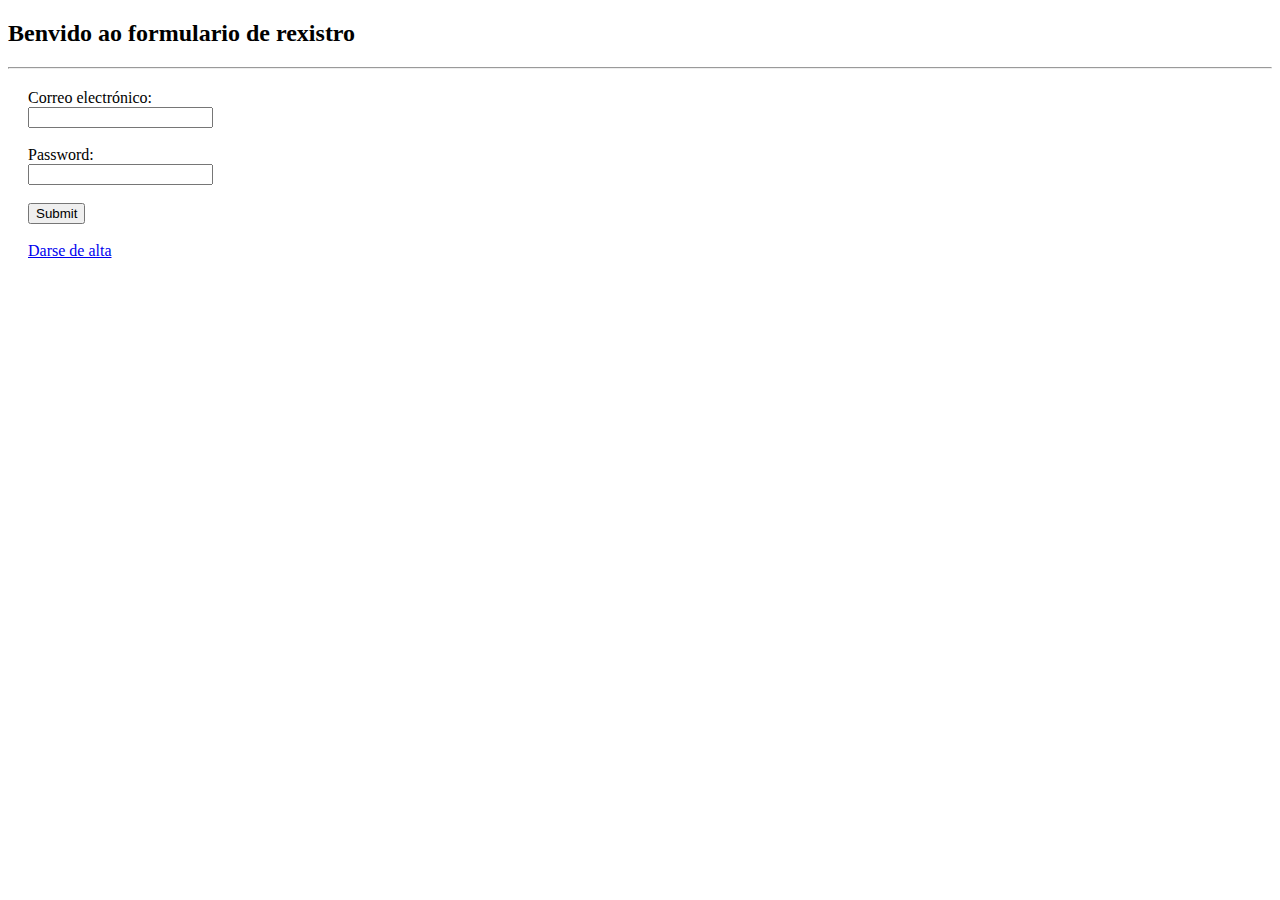
<file: rexistro.html>
<!DOCTYPE html>
<html lang="en">
<head>
    <meta charset="UTF-8">
    <meta http-equiv="X-UA-Compatible" content="IE=edge">
    <meta name="viewport" content="width=device-width, initial-scale=1.0">
    <title>Formulario de Rexistro</title>
    <link rel="stylesheet" href="styleRex.css">
</head>
<body>
    
<h2>Benvido ao formulario de rexistro</h2>
<hr/>
<form name="login">
    
    <label for="correo">Correo electrónico:</label>
    <input type="email" id="correo" name="correo"></input>
    <br/>
    <label for="clave">Password:</label>
    <input type="password" id="clave" name="clave"></input>
    <br/>
    <input type="submit"></input>
    <br/>
    

    <a href="alta.html">Darse de alta</a>
</form>

</body>

</html>
</file>
<file: style.css>
body    {background-color: antiquewhite;}
header  {text-align: center;
        background-color: aquamarine;
        border-style: solid;
        margin: 1em;
        padding: 1em;
        border-radius: 1em;
        font-family:'Franklin Gothic Medium', 'Arial Narrow', Arial, sans-serif;
        }

.lista  {display: flex;
        flex-direction: row;
        flex-wrap: wrap;
        justify-content: space-evenly;
        }

        a       {font-style: italic;
        text-decoration: none;}

figcaption  {font-style: normal;}

h6      {text-align: center;}

h3      {color:rgb(226, 87, 87);
        font-family:Impact, Haettenschweiler, 'Arial Narrow Bold', sans-serif;}

h1      {color: rgb(37, 69, 158);}

header > time> h2 {color:rgb(13, 83, 59);
        font-family:Georgia, 'Times New Roman', Times, serif;}

.ED    {color: rgb(18, 119, 8);
        font-size:0.75cm; }

time    {color:rgb(253, 6, 6);
        font-size: 0.60cm;
        font-weight: 800;}

img     {display: flex;
        flex-direction:column;
        flex-wrap: wrap;}
        
div     {margin: 50
        }
</file>
<file: styleRex.css>
form {display: flex;
    flex-direction: column;
    align-items: baseline;
    margin: 20px;
    }
 
input [type="submit"] {
    width: 30%;
    }

button  {
        margin: 100px;
        }
</file>
